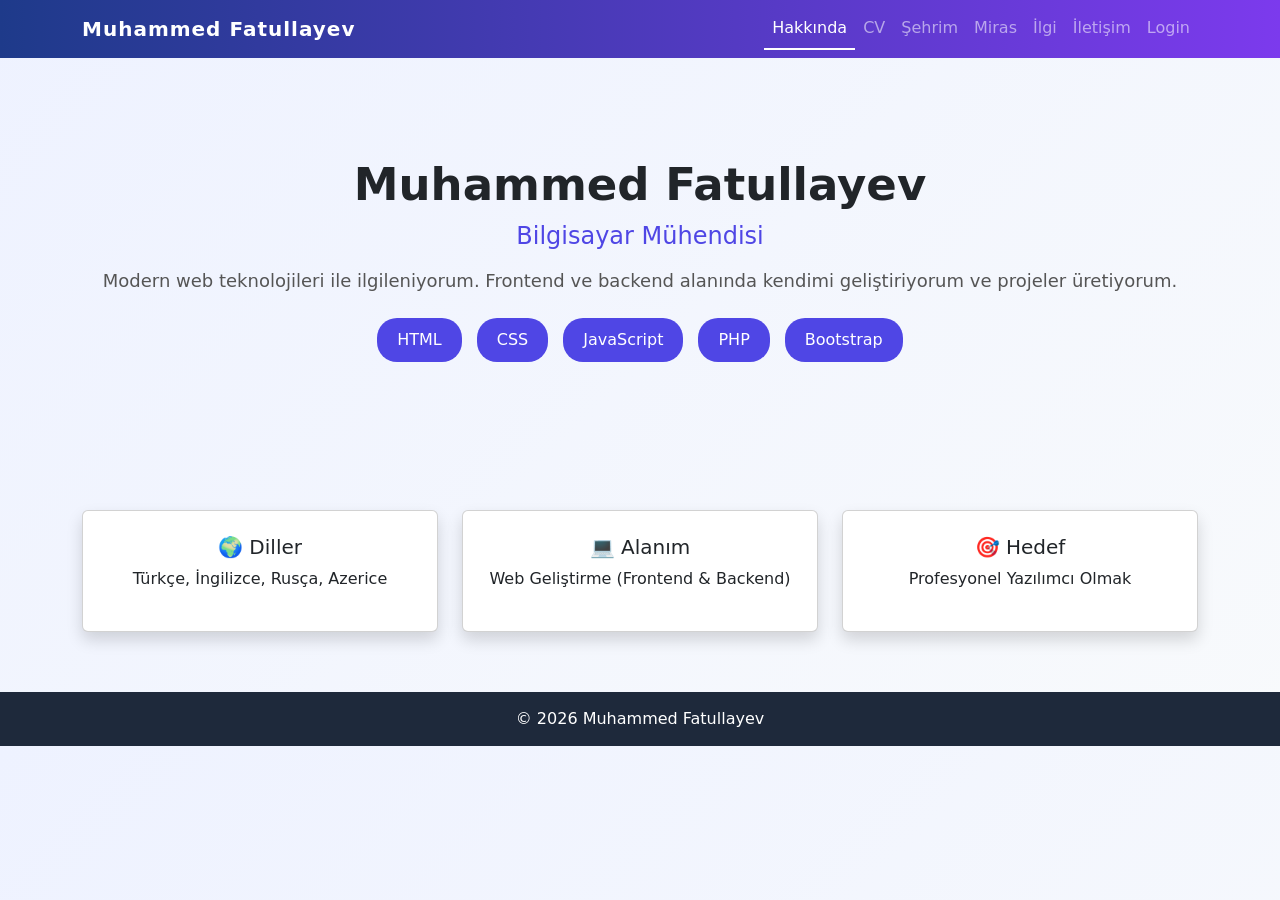
<file: index.html>
<!DOCTYPE html>
<html>
<head>
<meta charset="UTF-8">
<title>Muhammed Fatullayev</title>

<link rel="stylesheet" href="style.css">
<link href="https://cdn.jsdelivr.net/npm/bootstrap@5.0.2/dist/css/bootstrap.min.css" rel="stylesheet">

<style>
.hero {
  text-align: center;
  padding: 100px 20px;
}

.hero h1 {
  font-size: 45px;
  font-weight: bold;
}

.hero h4 {
  color: #4f46e5;
  margin-top: 10px;
}

.hero p {
  font-size: 18px;
  color: #555;
}

.skills {
  display: flex;
  justify-content: center;
  gap: 15px;
  flex-wrap: wrap;
}

.skill {
  background: #4f46e5;
  color: white;
  padding: 10px 20px;
  border-radius: 20px;
  transition: 0.3s;
}

.skill:hover {
  transform: scale(1.1);
}
</style>

</head>

<body>

<!-- 🔥 NAVBAR -->
<nav class="navbar navbar-expand-lg navbar-dark">
<div class="container">

<a class="navbar-brand">Muhammed Fatullayev</a>

<button class="navbar-toggler" data-bs-toggle="collapse" data-bs-target="#menu">☰</button>

<div class="collapse navbar-collapse" id="menu">
<ul class="navbar-nav ms-auto">
<li><a class="nav-link active" href="index.html">Hakkında</a></li>
<li><a class="nav-link" href="cv.html">CV</a></li>
<li><a class="nav-link" href="sehrim.html">Şehrim</a></li>
<li><a class="nav-link" href="miras.html">Miras</a></li>
<li><a class="nav-link" href="ilgi.html">İlgi</a></li>
<li><a class="nav-link" href="iletisim.html">İletişim</a></li>
<li><a class="nav-link" href="login.html">Login</a></li>
</ul>
</div>

</div>
</nav>

<!-- HERO -->
<div class="hero">

<h1>Muhammed Fatullayev</h1>
<h4>Bilgisayar Mühendisi</h4>

<p class="mt-3">
Modern web teknolojileri ile ilgileniyorum. Frontend ve backend alanında kendimi geliştiriyorum ve projeler üretiyorum.
</p>

<div class="skills mt-4">
<div class="skill">HTML</div>
<div class="skill">CSS</div>
<div class="skill">JavaScript</div>
<div class="skill">PHP</div>
<div class="skill">Bootstrap</div>
</div>

</div>

<!-- INFO CARDS -->
<div class="container mt-5">

<div class="row text-center g-4">

<div class="col-md-4">
<div class="card p-4 shadow">
<h5>🌍 Diller</h5>
<p>Türkçe, İngilizce, Rusça, Azerice</p>
</div>
</div>

<div class="col-md-4">
<div class="card p-4 shadow">
<h5>💻 Alanım</h5>
<p>Web Geliştirme (Frontend & Backend)</p>
</div>
</div>

<div class="col-md-4">
<div class="card p-4 shadow">
<h5>🎯 Hedef</h5>
<p>Profesyonel Yazılımcı Olmak</p>
</div>
</div>

</div>

</div>

<footer>
© 2026 Muhammed Fatullayev
</footer>

<!-- SCRIPT -->
<script src="https://cdn.jsdelivr.net/npm/bootstrap@5.0.2/dist/js/bootstrap.bundle.min.js"></script>
<script src="script.js"></script>

</body>
</html>
</file>
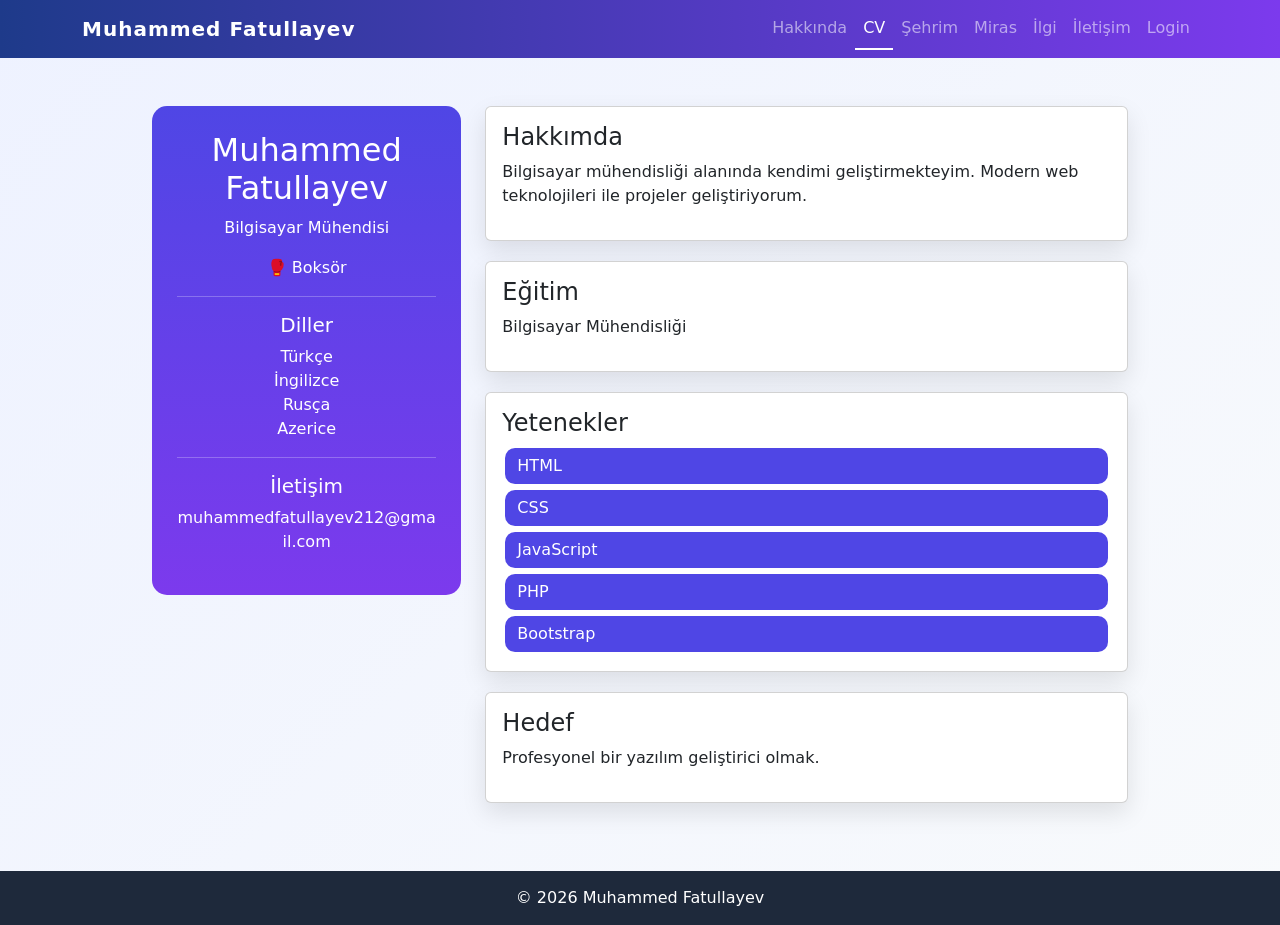
<file: cv.html>
<!DOCTYPE html>
<html>
<head>
<meta charset="UTF-8">
<title>CV</title>

<link rel="stylesheet" href="style.css">
<link href="https://cdn.jsdelivr.net/npm/bootstrap@5.0.2/dist/css/bootstrap.min.css" rel="stylesheet">

<style>
.cv-container {
  max-width: 1000px;
  margin: auto;
}

.left {
  background: linear-gradient(180deg, #4f46e5, #7c3aed);
  color: white;
  padding: 25px;
  border-radius: 15px;
}

.right .card {
  margin-bottom: 20px;
}

.badge-skill {
  background: #4f46e5;
  color: white;
  padding: 6px 12px;
  border-radius: 10px;
  margin: 3px;
  display: inline-block;
}
</style>

</head>

<body>

<!-- 🔥 NAVBAR EKLENDİ -->
<nav class="navbar navbar-expand-lg navbar-dark">
<div class="container">
<a class="navbar-brand">Muhammed Fatullayev</a>

<button class="navbar-toggler" data-bs-toggle="collapse" data-bs-target="#menu">☰</button>

<div class="collapse navbar-collapse" id="menu">
<ul class="navbar-nav ms-auto">
<li><a class="nav-link" href="index.html">Hakkında</a></li>
<li><a class="nav-link" href="cv.html">CV</a></li>
<li><a class="nav-link" href="sehrim.html">Şehrim</a></li>
<li><a class="nav-link" href="miras.html">Miras</a></li>
<li><a class="nav-link" href="ilgi.html">İlgi</a></li>
<li><a class="nav-link" href="iletisim.html">İletişim</a></li>
<li><a class="nav-link" href="login.html">Login</a></li>
</ul>
</div>
</div>
</nav>

<div class="container mt-5 cv-container">

<div class="row">

<!-- SOL -->
<div class="col-md-4">
<div class="left text-center">

<h2>Muhammed Fatullayev</h2>
<p>Bilgisayar Mühendisi</p>
<p>🥊 Boksör</p>

<hr>

<h5>Diller</h5>
<p>Türkçe<br>İngilizce<br>Rusça<br>Azerice</p>

<hr>

<h5>İletişim</h5>
<p style="word-break: break-all;">
muhammedfatullayev212@gmail.com
</p>

</div>
</div>

<!-- SAĞ -->
<div class="col-md-8 right">

<div class="card p-3">
<h4>Hakkımda</h4>
<p>
Bilgisayar mühendisliği alanında kendimi geliştirmekteyim.
Modern web teknolojileri ile projeler geliştiriyorum.
</p>
</div>

<div class="card p-3">
<h4>Eğitim</h4>
<p>Bilgisayar Mühendisliği</p>
</div>

<div class="card p-3">
<h4>Yetenekler</h4>
<span class="badge-skill">HTML</span>
<span class="badge-skill">CSS</span>
<span class="badge-skill">JavaScript</span>
<span class="badge-skill">PHP</span>
<span class="badge-skill">Bootstrap</span>
</div>

<div class="card p-3">
<h4>Hedef</h4>
<p>
Profesyonel bir yazılım geliştirici olmak.
</p>
</div>

</div>

</div>

</div>

<footer class="text-center mt-5">
© 2026 Muhammed Fatullayev
</footer>

<!-- 🔥 SCRIPT -->
<script src="https://cdn.jsdelivr.net/npm/bootstrap@5.0.2/dist/js/bootstrap.bundle.min.js"></script>
<script src="script.js"></script>

</body>
</html>
</file>
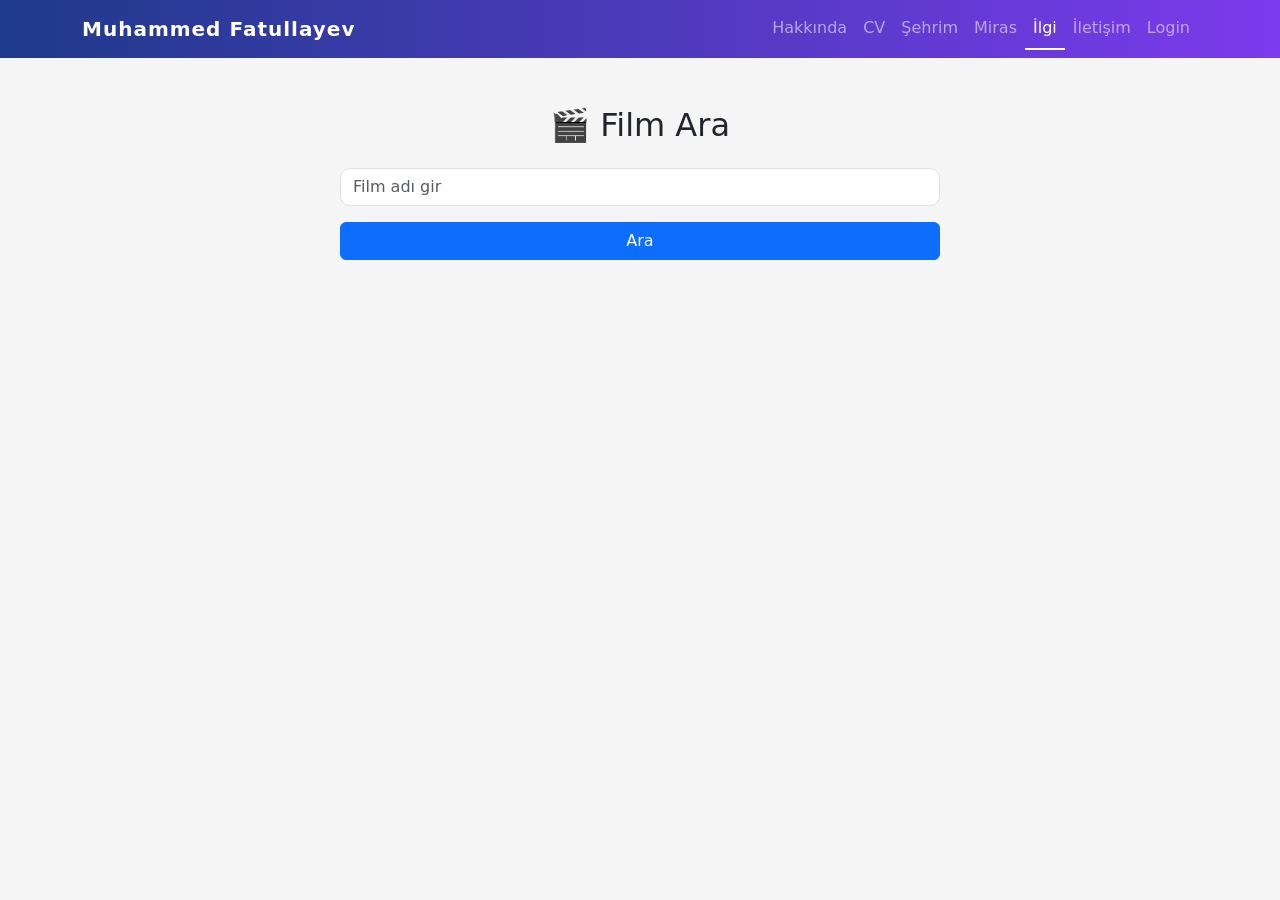
<file: ilgi.html>
<!DOCTYPE html>
<html>
<head>
<meta charset="UTF-8">
<title>İlgi Alanlarım</title>

<link rel="stylesheet" href="style.css">
<link href="https://cdn.jsdelivr.net/npm/bootstrap@5.0.2/dist/css/bootstrap.min.css" rel="stylesheet">

<style>
.search-box {
  max-width: 600px;
  margin: auto;
}

.movie-card img {
  height: 300px;
  object-fit: cover;
  border-radius: 10px;
}

.movie-card {
  transition: 0.3s;
}

.movie-card:hover {
  transform: scale(1.05);
}

.loader {
  display: none;
  text-align: center;
  font-size: 20px;
  margin-top: 20px;
}

body {
  background: #f5f5f5;
}
</style>

</head>

<body>

<!-- 🔥 NAVBAR -->
<nav class="navbar navbar-expand-lg navbar-dark">
<div class="container">
<a class="navbar-brand">Muhammed Fatullayev</a>

<button class="navbar-toggler" data-bs-toggle="collapse" data-bs-target="#menu">☰</button>

<div class="collapse navbar-collapse" id="menu">
<ul class="navbar-nav ms-auto">
<li><a class="nav-link" href="index.html">Hakkında</a></li>
<li><a class="nav-link" href="cv.html">CV</a></li>
<li><a class="nav-link" href="sehrim.html">Şehrim</a></li>
<li><a class="nav-link" href="miras.html">Miras</a></li>
<li><a class="nav-link active" href="ilgi.html">İlgi</a></li>
<li><a class="nav-link" href="iletisim.html">İletişim</a></li>
<li><a class="nav-link" href="login.html">Login</a></li>
</ul>
</div>
</div>
</nav>

<div class="container mt-5">

<h2 class="text-center mb-4">🎬 Film Ara</h2>

<div class="search-box text-center">
<input id="search" class="form-control mb-3" placeholder="Film adı gir">
<button onclick="ara()" class="btn btn-primary w-100">Ara</button>
</div>

<div id="loader" class="loader">Yükleniyor...</div>

<div class="row mt-4" id="films"></div>

</div>

<script>
function ara(){

let s = document.getElementById("search").value.trim();

if(s === ""){
alert("Film adı gir");
return;
}

document.getElementById("loader").style.display = "block";
document.getElementById("films").innerHTML = "";

fetch(`https://www.omdbapi.com/?s=${s}&apikey=KEY`)
.then(r => r.json())
.then(d => {

document.getElementById("loader").style.display = "none";

if(!d.Search){
document.getElementById("films").innerHTML = "<p class='text-center'>Film bulunamadı</p>";
return;
}

d.Search.forEach(f => {

let poster = f.Poster !== "N/A" ? f.Poster : "https://via.placeholder.com/300x400";

document.getElementById("films").innerHTML += `
<div class="col-md-3 mb-4">
  <div class="card movie-card shadow">
    <img src="${poster}">
    <div class="card-body text-center">
      <h6>${f.Title}</h6>
      <p>${f.Year}</p>
    </div>
  </div>
</div>
`;

});

})
.catch(()=>{
document.getElementById("loader").style.display = "none";
document.getElementById("films").innerHTML = "<p class='text-center'>Hata oluştu</p>";
});
}

// 🔥 ENTER ile arama
document.getElementById("search").addEventListener("keypress", function(e){
if(e.key === "Enter"){
ara();
}
});
</script>

<!-- 🔥 SCRIPT -->
<script src="https://cdn.jsdelivr.net/npm/bootstrap@5.0.2/dist/js/bootstrap.bundle.min.js"></script>
<script src="script.js"></script>

</body>
</html>
</file>
<file: style.css>
/* GENEL */
body {
  font-family: 'Segoe UI', sans-serif;
  background: linear-gradient(135deg, #eef2ff, #f8fafc);
  margin: 0;
  transition: 0.3s;
}

/* NAVBAR */
.navbar {
  background: linear-gradient(90deg, #1e3a8a, #7c3aed);
}

.navbar-brand {
  font-weight: bold;
  letter-spacing: 1px;
}

.nav-link {
  transition: 0.3s;
}

.nav-link:hover {
  color: #c7d2fe !important;
}

/* AKTİF MENÜ */
.nav-link.active {
  border-bottom: 2px solid white;
}

/* CONTAINER */
.container {
  max-width: 1100px;
}

/* KART */
.card {
  border: none;
  border-radius: 15px;
  padding: 20px;
  box-shadow: 0 10px 25px rgba(0,0,0,0.1);
  transition: 0.3s;
}

.card:hover {
  transform: translateY(-5px) scale(1.01);
}

/* BAŞLIKLAR */
h1, h2, h3 {
  font-weight: 700;
  text-align: center;
  margin-bottom: 20px;
}

/* BUTTON */
button, .btn {
  border-radius: 12px;
  padding: 10px 18px;
  transition: 0.3s;
}

.btn-primary {
  background: #4f46e5;
  border: none;
}

.btn-primary:hover {
  background: #4338ca;
  transform: scale(1.03);
}

/* INPUT */
input, select {
  border-radius: 10px !important;
  padding: 10px;
  border: 1px solid #ddd;
}

input:focus, select:focus {
  outline: none;
  border-color: #4f46e5;
  box-shadow: 0 0 5px rgba(79,70,229,0.5);
}

/* SLIDER */
.slider img {
  width: 100%;
  height: 420px;
  object-fit: cover;
  border-radius: 15px;
  display: none;
}

/* DOT */
.dot {
  transition: 0.3s;
}

.dot:hover {
  transform: scale(1.2);
}

/* FOOTER */
footer {
  background: #1e293b;
  color: white;
  text-align: center;
  padding: 15px;
  margin-top: 60px;
}

/* DARK MODE */
.dark {
  background: #0f172a;
  color: white;
}

.dark .card {
  background: #1e293b;
  color: white;
}

.dark .navbar {
  background: linear-gradient(90deg, #020617, #1e293b);
}

.dark input, .dark select {
  background: #1e293b;
  color: white;
  border: 1px solid #475569;
}

.dark footer {
  background: #020617;
}

/* SCROLL BAR (BONUS) */
::-webkit-scrollbar {
  width: 8px;
}

::-webkit-scrollbar-thumb {
  background: #7c3aed;
  border-radius: 10px;
}
</file>
